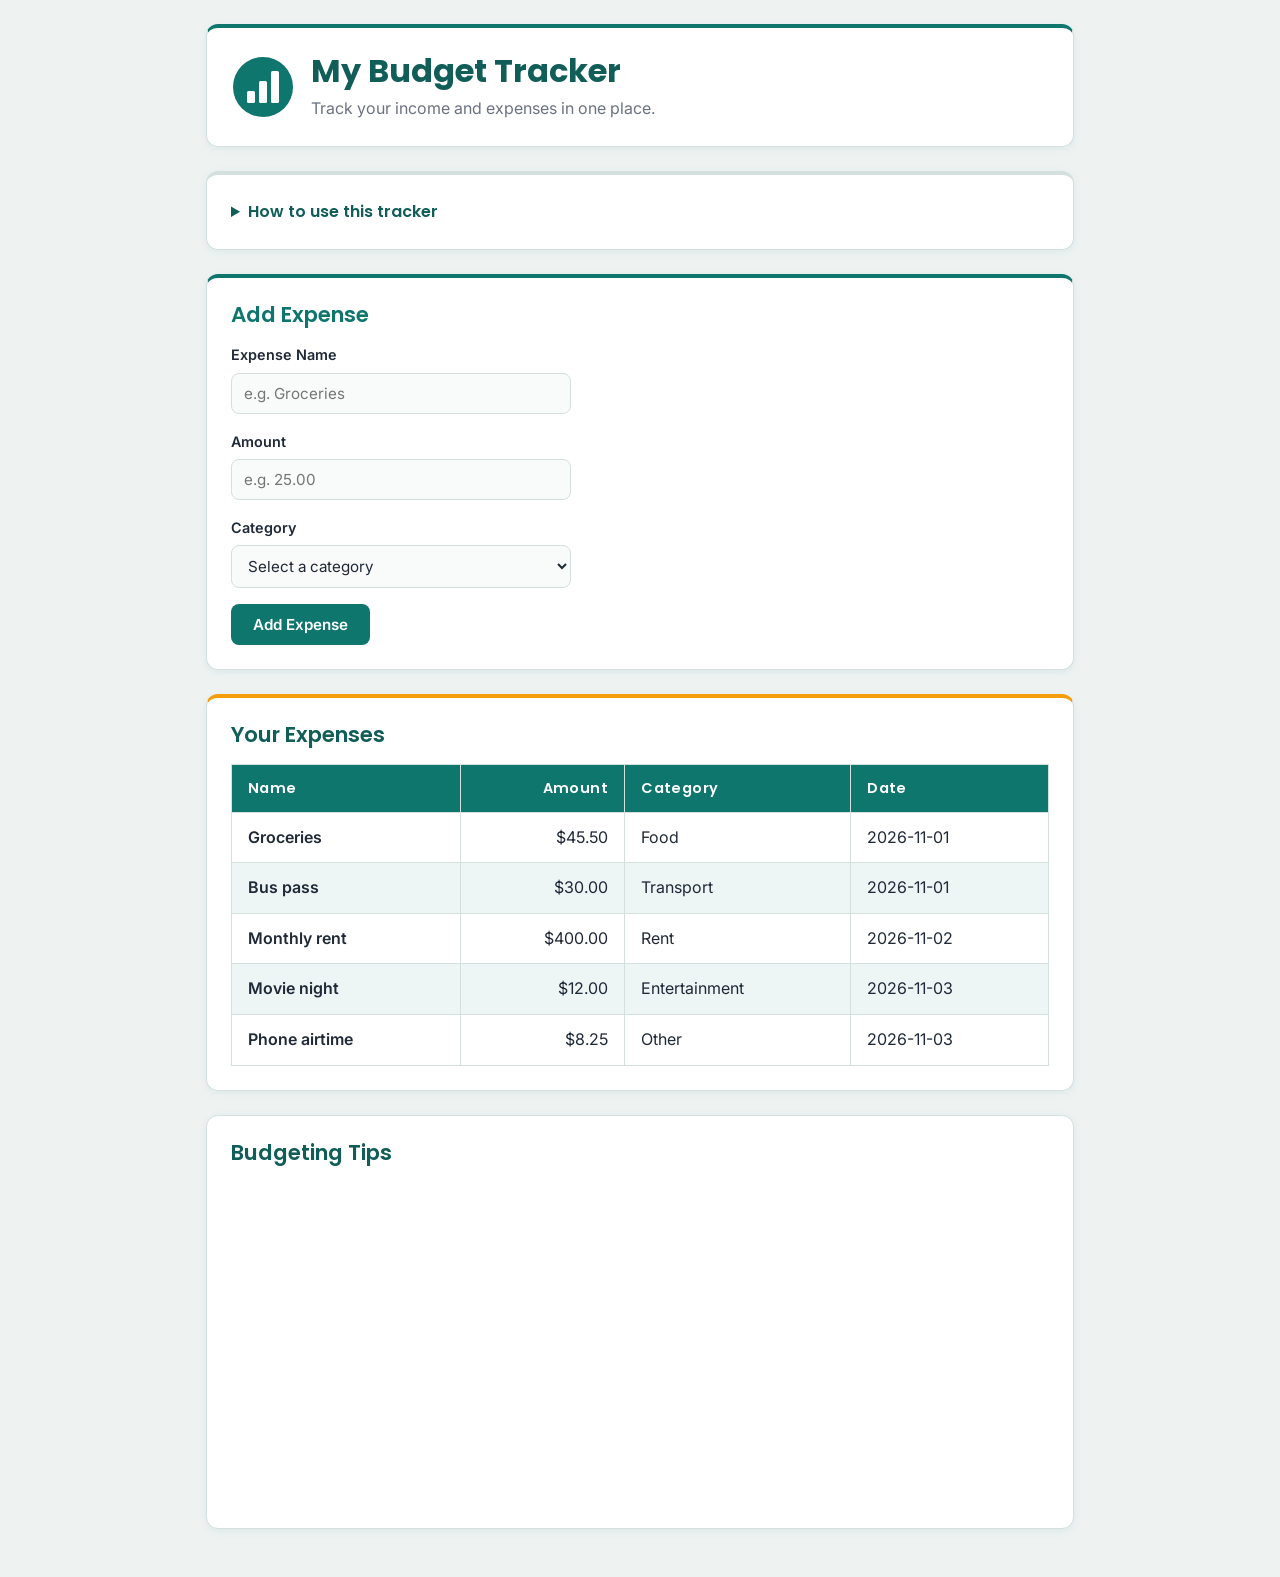
<file: index.html>
<!DOCTYPE html>
<html lang="en">
<head>
  <meta charset="UTF-8">
  <meta name="viewport" content="width=device-width, initial-scale=1.0">
  <title>My Budget Tracker</title>
  <link rel="stylesheet" href="style.css">
</head>
<body>

  <!-- Part 3: logo image next to the main heading -->
  <header>
    <img src="logo.svg" alt="Budget Tracker logo" width="64">
    <div>
      <h1>My Budget Tracker</h1>
      <p class="subheading">Track your income and expenses in one place.</p>
    </div>
  </header>

  <main>

    <!-- Part 4: collapsible help section -->
    <details class="card" id="how-to-use">
      <summary>How to use this tracker</summary>
      <p>Type what you spent money on in <strong>Expense Name</strong>, enter the <strong>Amount</strong>, and pick a <strong>Category</strong> from the dropdown. Then press <strong>Add Expense</strong>.</p>
      <p>Right now the form and the table are only a visual layout, so the button does nothing yet. Adding real expenses to the table comes in a later week.</p>
    </details>

    <!-- Part 2: Add Expense form -->
    <section id="budget-form" class="card add-expense-section">
      <h2>Add Expense</h2>

      <form id="expense-form">
        <label for="expense-name">Expense Name</label>
        <input type="text" id="expense-name" name="expense-name" placeholder="e.g. Groceries">

        <label for="expense-amount">Amount</label>
        <input type="number" id="expense-amount" name="expense-amount" placeholder="e.g. 25.00">

        <label for="expense-category">Category</label>
        <select id="expense-category" name="expense-category">
          <option value="">Select a category</option>
          <option value="food">Food</option>
          <option value="transport">Transport</option>
          <option value="rent">Rent</option>
          <option value="entertainment">Entertainment</option>
          <option value="other">Other</option>
        </select>

        <button type="button" id="add-expense-btn">Add Expense</button>
      </form>
    </section>

    <!-- Part 1: Expense table replaces the "No expenses yet" text -->
    <section id="expenses-list" class="card expenses-section">
      <h2>Your Expenses</h2>

      <table id="expenses-table">
        <thead>
          <tr>
            <th>Name</th>
            <th>Amount</th>
            <th>Category</th>
            <th>Date</th>
          </tr>
        </thead>
        <tbody>
          <tr>
            <td>Groceries</td>
            <td>$45.50</td>
            <td>Food</td>
            <td>2026-11-01</td>
          </tr>
          <tr>
            <td>Bus pass</td>
            <td>$30.00</td>
            <td>Transport</td>
            <td>2026-11-01</td>
          </tr>
          <tr>
            <td>Monthly rent</td>
            <td>$400.00</td>
            <td>Rent</td>
            <td>2026-11-02</td>
          </tr>
          <tr>
            <td>Movie night</td>
            <td>$12.00</td>
            <td>Entertainment</td>
            <td>2026-11-03</td>
          </tr>
          <tr>
            <td>Phone airtime</td>
            <td>$8.25</td>
            <td>Other</td>
            <td>2026-11-03</td>
          </tr>
        </tbody>
      </table>
    </section>

    <!-- Part 3: embedded YouTube video -->
    <section id="video-section" class="card">
      <h2>Budgeting Tips</h2>
      <iframe
        width="560"
        height="315"
        src="https://www.youtube.com/embed/a9TtIPWcSqQ"
        title="Budgeting for beginners video"
        frameborder="0"
        allow="accelerometer; autoplay; clipboard-write; encrypted-media; gyroscope; picture-in-picture"
        allowfullscreen></iframe>
    </section>

  </main>

</body>
</html>
</file>
<file: style.css>
/* =====================================================
   BUDGET TRACKER - Week 3 visual design
   Palette: deep teal + warm amber on soft grey-green
   Fonts:   Poppins (headings)  +  Inter (body text)
   ===================================================== */

@import url("https://fonts.googleapis.com/css2?family=Inter:wght@400;500;600&family=Poppins:wght@500;600;700&display=swap");

/* ---------- 1. Color palette + fonts (CSS variables) ---------- */
:root {
  --color-bg: #eef3f2;          /* page background */
  --color-surface: #ffffff;     /* cards */
  --color-primary: #0f766e;     /* teal: headings accents, buttons, table header */
  --color-primary-dark: #115e59;/* button hover */
  --color-accent: #f59e0b;      /* amber: highlights */
  --color-text: #1f2937;        /* body text */
  --color-muted: #6b7280;       /* secondary text */
  --color-border: #d3e0de;      /* borders */
  --color-row-alt: #edf6f5;     /* striped rows */
  --color-row-hover: #cfe7e4;   /* row hover */

  --font-heading: "Poppins", Georgia, sans-serif;
  --font-body: "Inter", Arial, Helvetica, sans-serif;
}

/* ---------- 2. Box model foundation ---------- */
*,
*::before,
*::after {
  box-sizing: border-box; /* padding and border stay inside the set width */
}

/* ---------- Element selectors ---------- */
body {
  font-family: var(--font-body);
  font-size: 16px;
  line-height: 1.6;
  color: var(--color-text);
  background-color: var(--color-bg);
  margin: 0 auto;      /* centers the page */
  max-width: 900px;
  padding: 24px 16px;
}

h1,
h2 {
  font-family: var(--font-heading);
  color: var(--color-primary-dark);
  line-height: 1.2;
}

h1 {
  margin: 0;
  font-size: 2rem;
  font-weight: 700;
}

h2 {
  margin: 0 0 16px;
  font-size: 1.35rem;
  font-weight: 600;
}

img {
  height: auto;
}

label {
  display: block;
  margin-bottom: 6px;
  font-family: var(--font-body);
  font-size: 0.9rem;
  font-weight: 600;
  color: var(--color-text);
}

input,
select {
  display: block;
  width: 100%;
  max-width: 340px;
  margin-bottom: 16px;
  padding: 10px 12px;
  border: 1px solid var(--color-border);
  border-radius: 8px;
  font-family: var(--font-body);
  font-size: 0.95rem;
  color: var(--color-text);
}

button {
  padding: 11px 22px;
  border: none;
  border-radius: 8px;
  background-color: var(--color-primary);
  color: #ffffff;
  font-family: var(--font-body);
  font-size: 0.95rem;
  font-weight: 600;
  cursor: pointer; /* hand cursor on hover */
  transition: background-color 0.2s;
}

button:hover {
  background-color: var(--color-primary-dark);
}

iframe {
  max-width: 100%;
  border: 0;
  border-radius: 8px;
}

summary {
  cursor: pointer;
  font-family: var(--font-heading);
  font-weight: 600;
  color: var(--color-primary-dark);
}

details p {
  margin: 12px 0 0;
  color: var(--color-muted);
}

/* ---------- Class selectors ---------- */

/* .card: every section is a distinct "card" using the box model:
   margin (outside space), border, border-radius, padding (inside space) */
.card {
  margin: 0 0 24px;
  padding: 24px;
  background-color: var(--color-surface);
  border: 1px solid var(--color-border);
  border-radius: 12px;
  box-shadow: 0 2px 8px rgba(15, 118, 110, 0.08);
}

.subheading {
  margin: 6px 0 0;
  font-size: 1rem;
  color: var(--color-muted);
}

/* ---------- ID selectors ---------- */

#budget-form {
  border-top: 4px solid var(--color-primary);
}

#expenses-list {
  border-top: 4px solid var(--color-accent);
  background-color: var(--color-surface);
}

#how-to-use {
  border-top: 4px solid var(--color-border);
}

/* ---------- Page heading as a card (no HTML change needed) ---------- */
header {
  display: flex;
  align-items: center;
  gap: 16px;
  margin: 0 0 24px;
  padding: 24px;
  background-color: var(--color-surface);
  border: 1px solid var(--color-border);
  border-radius: 12px;
  border-top: 4px solid var(--color-primary);
  box-shadow: 0 2px 8px rgba(15, 118, 110, 0.08);
}

/* ---------- Table styling ---------- */
table {
  width: 100%;
  border-collapse: collapse;
  border: 1px solid var(--color-border);
}

th,
td {
  padding: 12px 16px;
  border: 1px solid var(--color-border);
  text-align: left;
}

thead th {
  background-color: var(--color-primary);
  color: #ffffff;
  font-family: var(--font-heading);
  font-size: 0.9rem;
  font-weight: 600;
  letter-spacing: 0.03em;
}

/* alternating row colors */
tbody tr:nth-child(even) {
  background-color: var(--color-row-alt);
}

tbody tr:nth-child(odd) {
  background-color: var(--color-surface);
}

/* hover effect on rows (after nth-child so it wins) */
tbody tr:hover {
  background-color: var(--color-row-hover);
}

/* ---------- Advanced selectors ---------- */

/* Descendant selector: right-align the Amount column inside the expenses section */
.expenses-section td:nth-child(2),
.expenses-section th:nth-child(2) {
  text-align: right;
}

/* Direct child selector: only the <h2> directly inside the form section */
.add-expense-section > h2 {
  color: var(--color-primary);
}

/* Position pseudo-class: bold the first cell of every row */
tbody tr td:first-child {
  font-weight: 600;
}

/* Negation pseudo-class: style inputs except checkboxes/radios/buttons */
input:not([type="checkbox"]):not([type="radio"]):not([type="button"]),
select {
  background-color: #f9fbfa;
}

/* Focus state for inputs and the dropdown */
input:focus,
select:focus {
  outline: none;
  border-color: var(--color-primary);
  box-shadow: 0 0 0 3px rgba(15, 118, 110, 0.2);
  background-color: #ffffff;
}

/* ---------- Small screens ---------- */
@media (max-width: 600px) {
  body {
    padding: 16px 12px;
  }

  .card,
  header {
    padding: 18px;
  }

  h1 {
    font-size: 1.6rem;
  }

  th,
  td {
    padding: 10px;
  }

  .expenses-section {
    overflow-x: auto; /* table scrolls instead of breaking the card */
  }
}
</file>
